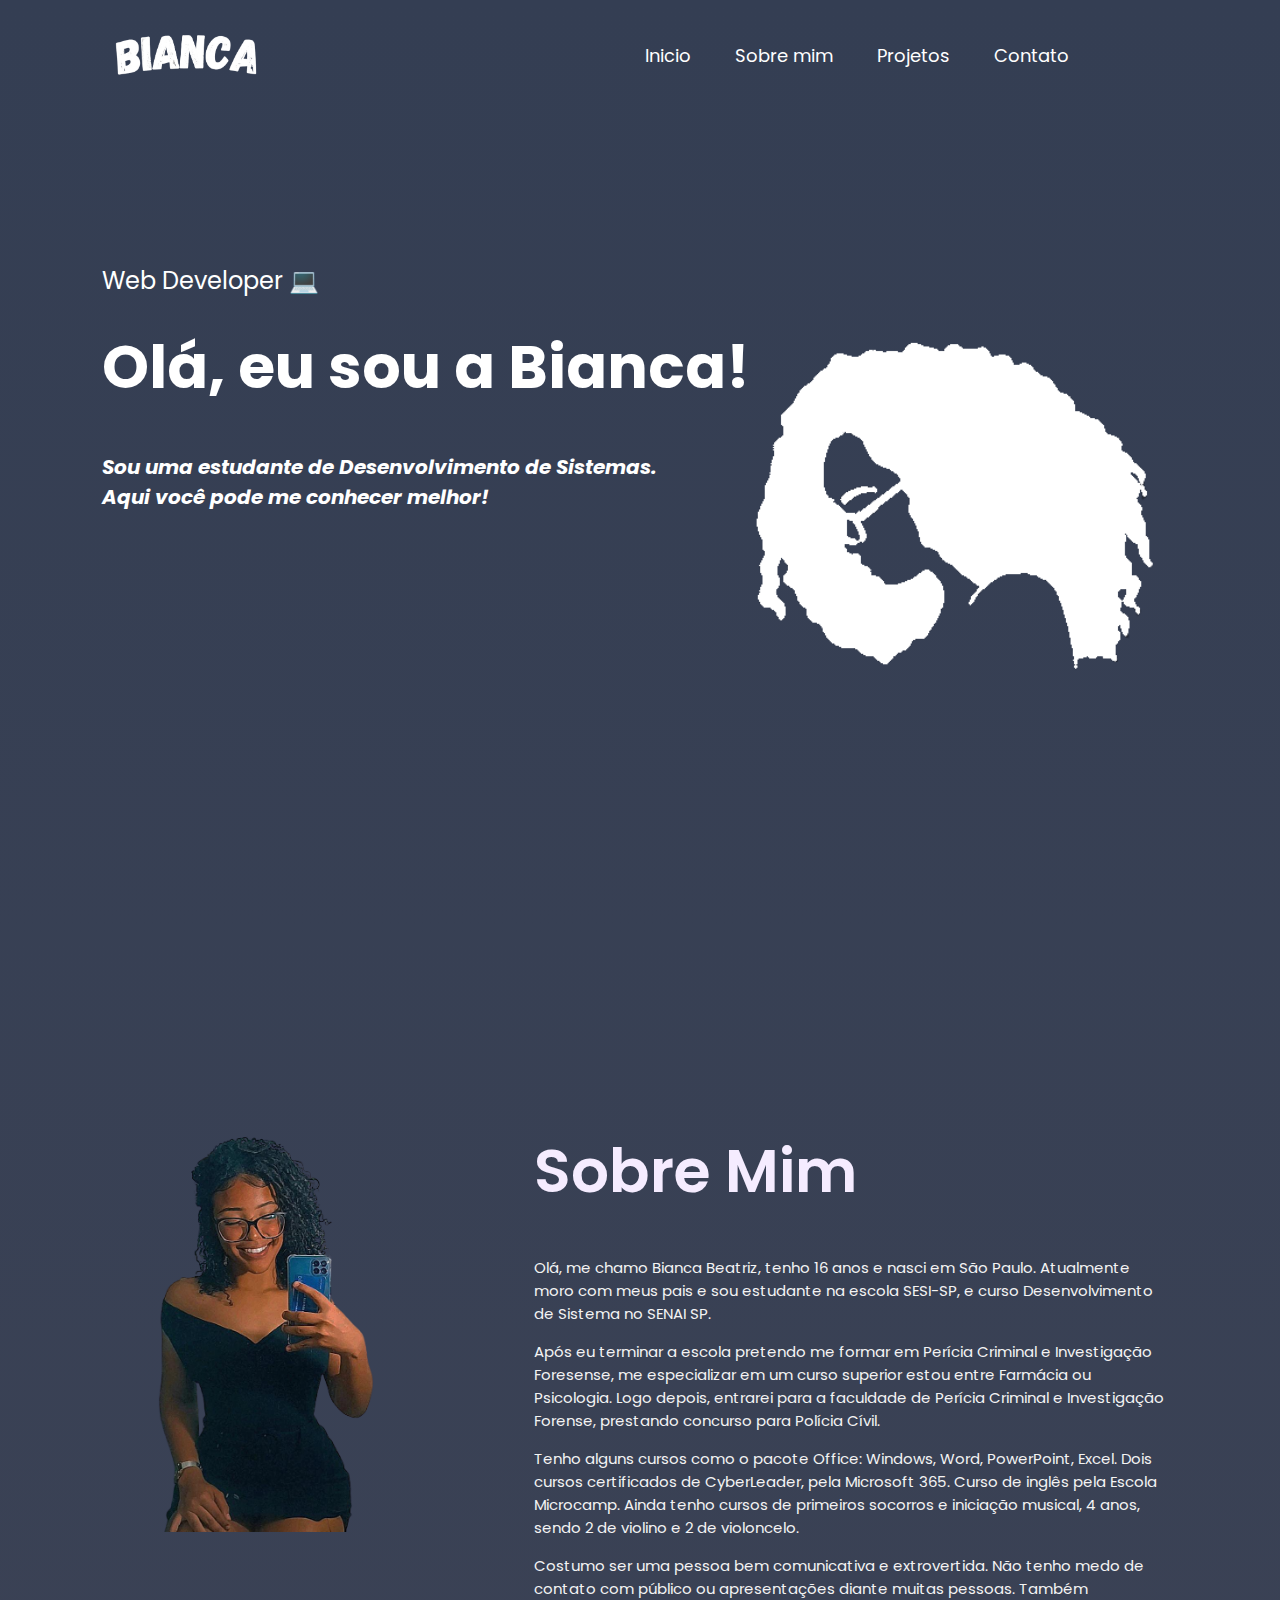
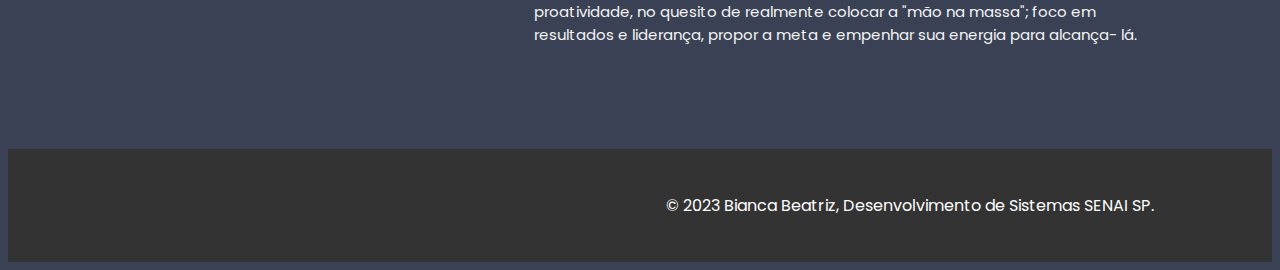
<file: index.html>
<!DOCTYPE html>
<html lang="en">
<head>
    <meta charset="UTF-8">
    <meta http-equiv="X-UA-Compatible" content="IE=edge">
    <meta name="viewport" content="width=device-width, initial-scale=1.0">
    <link rel="shortcut icon" href="img/icons8-b-100.png" type="image/x-icon">
    <link rel="stylesheet" href="estilo.css">
    <title>Meu Portifólio</title>
</head>
<body>
    <div id="header">
        <div class="container">
            <nav>
                <img src="img/BIANCA.png" class="logo">
                <ul>
                    <li><a href="#">Inicio</a></li>
                    <li><a href="#seçao1">Sobre mim</a></li>
                    <li><a href="projetos.html">Projetos</a></li>
                    <li><a href="contato.html">Contato</a></li>
                </ul>
            </nav>
            <div class="header-text">
                <p>Web Developer 💻</p>
                <h1>Olá, eu sou a Bianca! </h1>
                <p><h3>Sou uma estudante de Desenvolvimento de Sistemas.<br>Aqui você pode me conhecer melhor!</h3></p>


            </div>
        </div>
    </div>

    <!----------------sobre mim------------->
    <div id="sobre">
        <div class="container">
            <div class="row">
                <div class="about-col-1">
                    <img src="img/fundobiaaa.png">
                </div>
                <div class="about-col-2">
                    <h1 class="subtitulo" id="seçao1">Sobre Mim </h1>
                    <p>Olá, me chamo Bianca Beatriz, tenho 16 anos e nasci em São Paulo. Atualmente moro com meus pais e sou estudante na escola SESI-SP, 
                        e curso Desenvolvimento de Sistema no SENAI SP. </p>
                <p>Após eu terminar a escola pretendo me formar em Perícia Criminal e Investigação Foresense, me especializar em um curso superior
                    estou entre Farmácia ou Psicologia. Logo depois, entrarei para a faculdade de Perícia Criminal e Investigação Forense, prestando concurso para 
                    Polícia Cívil.
                </p>
                <p>
                    Tenho alguns cursos como o pacote Office: Windows, Word, PowerPoint, Excel. Dois cursos certificados de CyberLeader, pela Microsoft 365. Curso de inglês pela Escola Microcamp.
                    Ainda tenho cursos de primeiros socorros e iniciação musical, 4 anos, sendo 2 de violino e 2 de violoncelo.
                    
                </p>
                <P>
                    Costumo ser uma pessoa bem comunicativa e extrovertida. Não tenho medo de contato com público ou apresentações diante muitas pessoas. Também proatividade, no quesito de realmente colocar a "mão na massa";
                    foco em resultados e liderança, propor a meta e empenhar sua energia para alcança- lá. 
                </P>

                </div>
            </div>
        </div>
    </div>

    <footer class="main-footer">
        <div class="container">
            <div class="row">
                <div class="col-md-2">
                   
                </div>
                <div class="col-md-10">
                    <p> © 2023 Bianca Beatriz, Desenvolvimento de Sistemas SENAI SP.</p>
                </div>
            </div>
        </div>
    </footer>
</file>
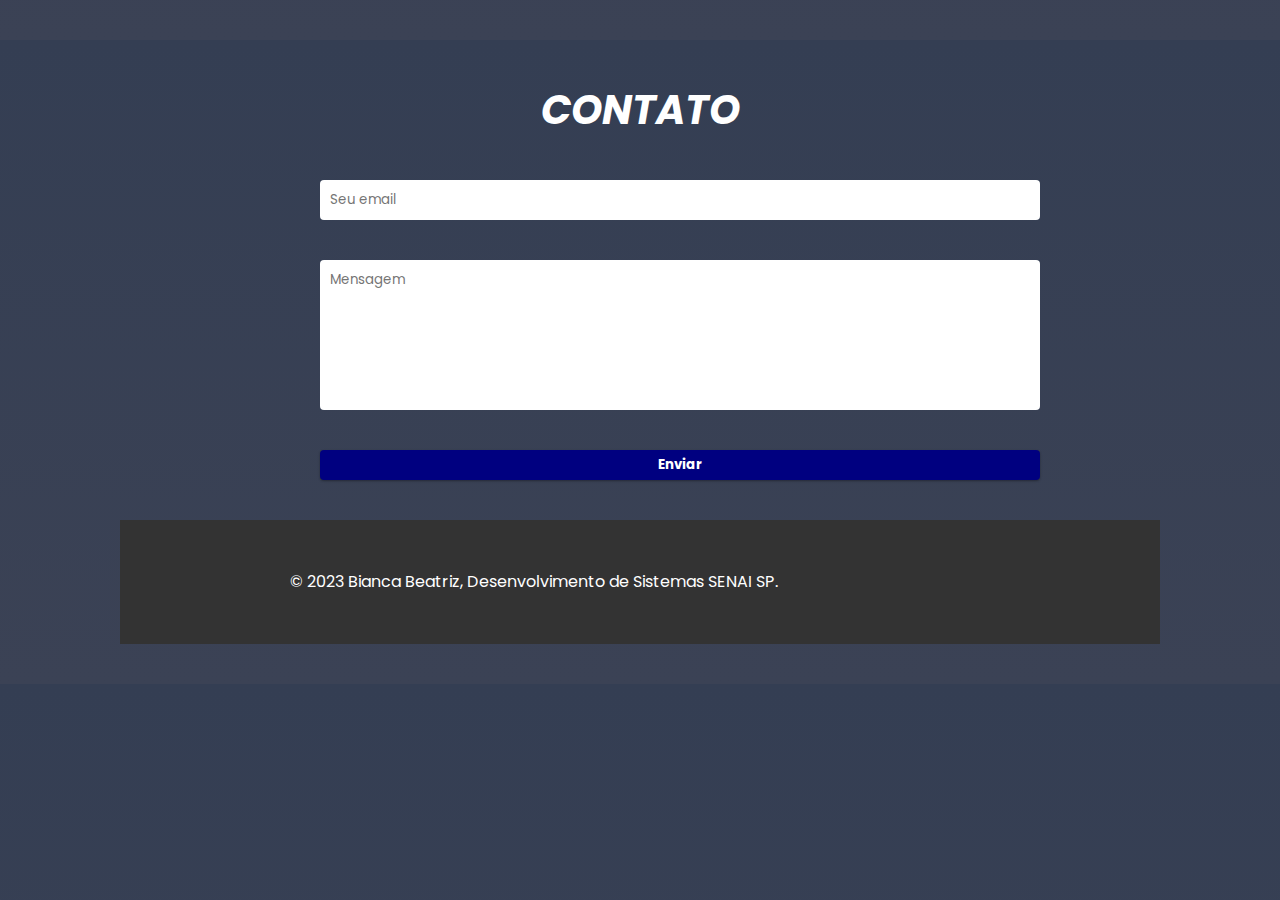
<file: contato.html>
<!DOCTYPE html>
<html lang="pt-br">
<head>
    <meta charset="UTF-8">
    <meta http-equiv="X-UA-Compatible" content="IE=edge">
    <meta name="viewport" content="width=device-width, initial-scale=1.0">
    <link rel="shortcut icon" href="img/icons8-b-100.png" type="image/x-icon">
    <title>Contato</title>
</head>
<body>
   <h4  class="fonte">CONTATO</h4>
    <div class="contact content-body">
        <form method="POST" action="https://formspree.io/email@email.com">
            <input type="hidden" name="_subject" value="Contact request from personal website" />
            <input type="email" name="_replyto" placeholder="Seu email" required>
            <textarea name="message" placeholder="Mensagem" required></textarea>
            <button type="submit">Enviar</button>
        </form>
      </div>

      <footer class="main-footer">
        <div class="container">
            <div class="row">
                <div class="col-md-2">
                   
                </div>
                <div class="col-md-10">
                    <p> © 2023 Bianca Beatriz, Desenvolvimento de Sistemas SENAI SP.</p>
                </div>
            </div>
        </div>
    </footer>
    
    
    <style>

@import url('https://fonts.googleapis.com/css2?family=Montserrat:wght@400;500&family=Pathway+Extreme:ital,wght@1,100&family=Poppins&family=Schibsted+Grotesk:ital@0;1&display=swap');
*{
    margin: 40px;
    padding: 0;
    border: 0;
    box-sizing: border-box;
    font-family: "Poppins", sans-serif;
}

body{
    background: linear-gradient(#343e53, #3b4255);
    
    color: rgb(255, 255, 255);
}

        .contact {
        max-width: 800px;
        margin: 0 auto;
      }
      
      .contact input, .contact textarea {
        display: block;
        width: 100%;
        padding: 10px;
        border-radius: 4px;
        border: none;
        margin-bottom: 10px;
        background: #fff;
        color: black;
        -webkit-transition: .5s ease all;
        transition: .5s ease all;
      }
      
      .contact textarea {
        height: 150px;
        resize: none;
      }
      
      .contact button {
        display: block;
        width: 100%;
        background: navy;
        border-radius: 4px;
        padding: 5px 10px;
        border: none;
        color: #fff;
        font-weight: 700;
        box-shadow: 0 1px 3px rgba(0,0,0,0.12), 0 1px 2px rgba(0,0,0,0.24);
        -webkit-transition: .5s ease all;
        transition: .5s ease all;
      }
      
      .contact button:hover{
        color: lightslategray;
      }
      .white-text {
        color: white;
      }

    .fonte{
        font-size: 40px;
        font-style: italic;
        text-align: center;
        
    }

    .main-footer {
    background-color: #333;
    color: #fff;
    padding: 10px;
}


.main-footer p {
    line-height: 1.5;
}
    </style>
    
</body>
</html>
</file>
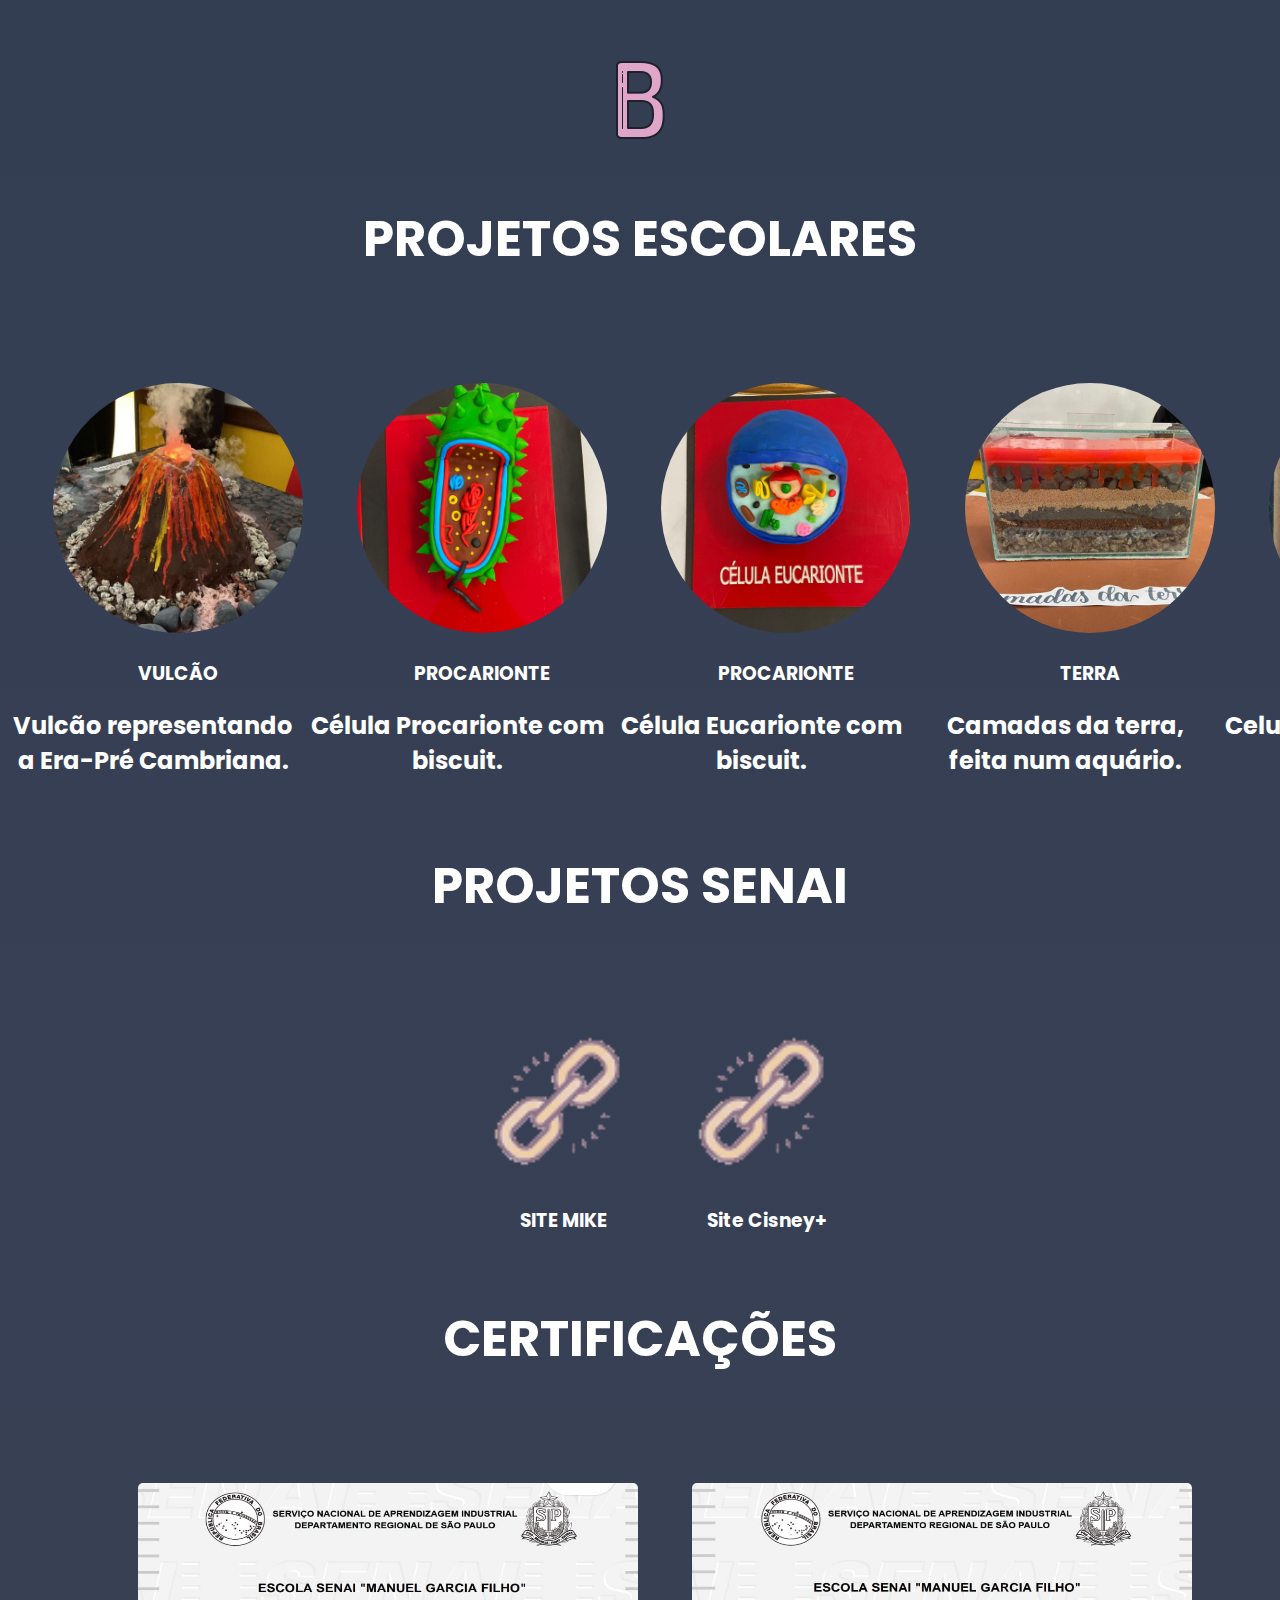
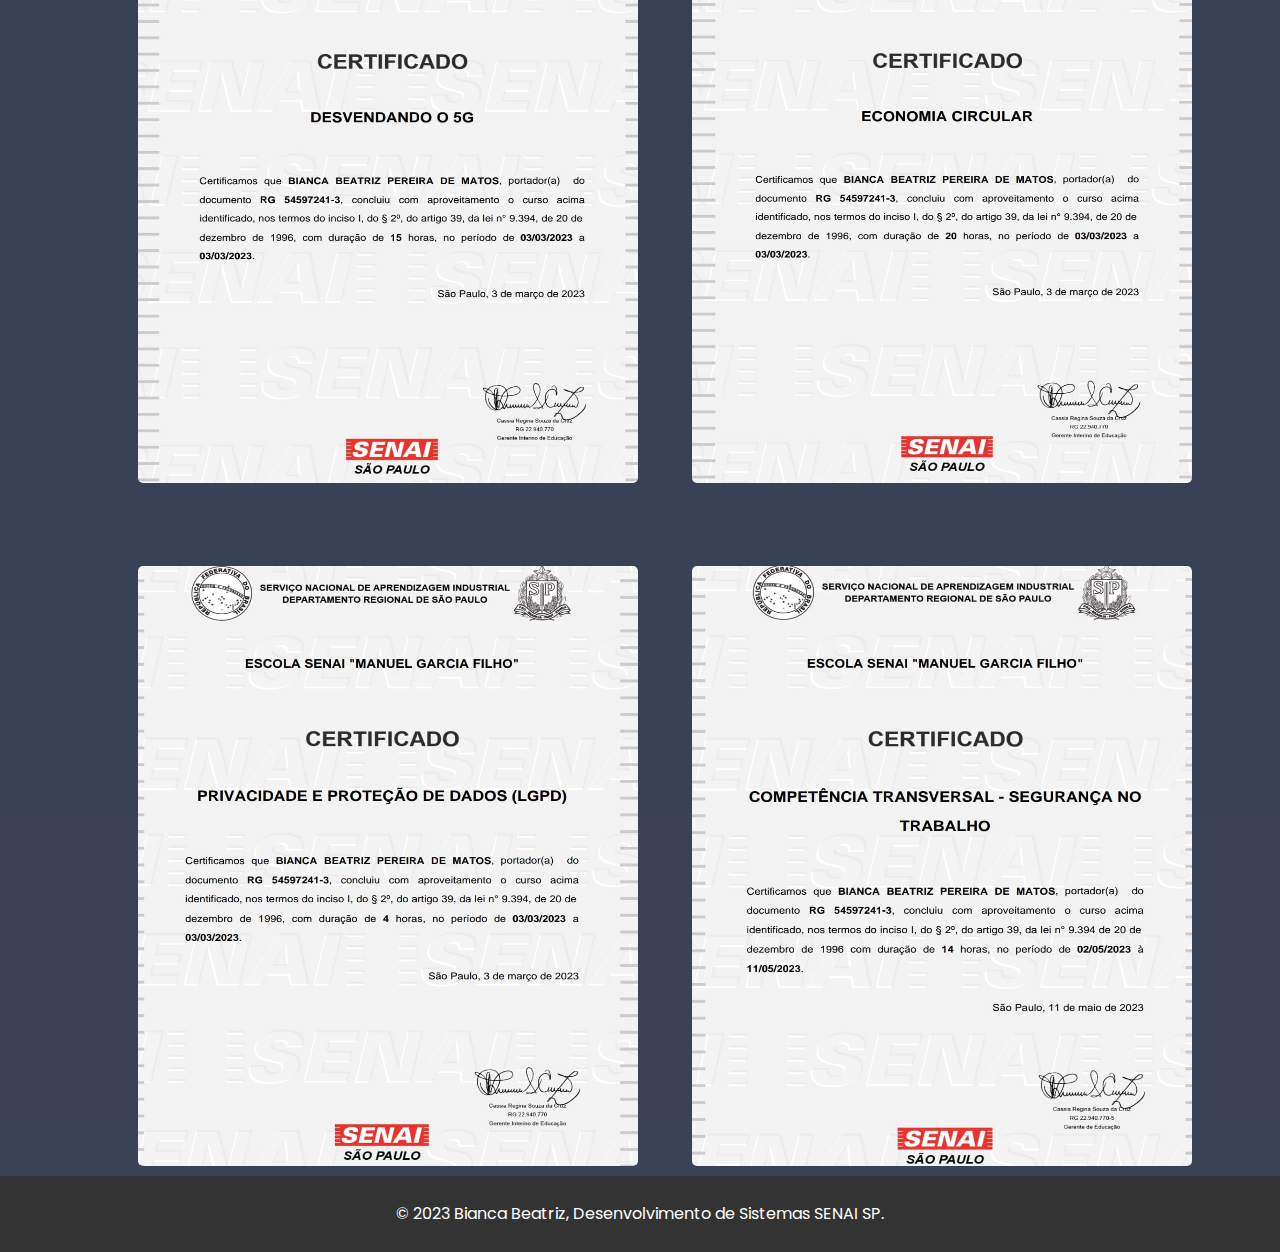
<file: projetos.html>
<!DOCTYPE html>
<html lang="pt-br">
<head>
    <meta charset="UTF-8">
    <meta http-equiv="X-UA-Compatible" content="IE=edge">
    <meta name="viewport" content="width=device-width, initial-scale=1.0">
    <link rel="shortcut icon" href="img/icons8-b-100.png" type="image/x-icon">
    <title>Meus Projetos</title>
</head>
<body>
    <body class="corpoperfil">
        <img src="img/icons8-b-100.png" class="logo" alt="Logo">
        <h1>PROJETOS ESCOLARES</h1>
        <table class="tabelaperfil">
            
            <div class="perfis">

                <!-- Projeto 1 -->
                <td class="coluna">
                    <div class="projeto1">
                        <a href="index.html">
                            <img src="img/vulcao.jpeg" alt="Vulcão"></a>
                            <h3>VULCÃO</h3>
                            <p><h2>Vulcão representando a Era-Pré Cambriana.</p></h2>
                        
                    </div>
                </td>

                <!-- Projeto 2 -->
                <td class="coluna">
                    <div class="projeto1">
                        <a href="index.html">
                            <img src="img/eucarionte.jpeg" alt="Celula"></a>
                            <h3>PROCARIONTE</h3>
                            <p><h2>Célula Procarionte com biscuit.</p></h2>
                        
                    </div>
                </td>

                <!-- Projeto 3 -->
                <td class="coluna">
                    <div class="projeto1">
                        <a href="index.html">
                            <img src="img/procaionte.jpeg" alt="Celula"></a>
                            <h3>PROCARIONTE</h3>
                            <p><h2>Célula Eucarionte com biscuit.</p></h2>
                        
                    </div>
                </td>

                 <!-- Projeto 4 -->
                 <td class="coluna">
                    <div class="projeto1">
                        <a href="index.html">
                            <img src="img/camadas.jpeg" alt="Camadas"></a>
                            <h3>TERRA</h3>
                            <p><h2>Camadas da terra, feita num aquário.</p></h2>
                        
                    </div>
                </td>

                 <!-- Projeto 5 -->
                 <td class="coluna">
                    <div class="projeto5">
                        <a href="index.html">
                            <img src="img/celula.jpeg" alt="Celula"></a>
                            <h3>CELULA</h3>
                            <p><h2>Celula em MDF, lida por aplicativo.</p></h2>
                        
                    </div>
                </td>




            </div>
        </table>


        <body class="corpoperfil">
           
            <h1>PROJETOS SENAI</h1>
            <table class="tabelaperfil">
                
                <div class="perfis">
    
                    <!-- Projeto 1 -->
                    <td class="coluna">
                        <div class="projeto2">
                            <a href="https://thebiab.github.io/SiteMike/">
                                <img src="img/gif.gif" alt="Site Mike"></a>
                                <h3>SITE MIKE</h3>
                                
                            
                        </div>
                    </td>
    
                    <!-- Projeto 2 -->
                    <td class="coluna">
                        <div class="projeto2">
                            <a href="https://github.com/thebiab/Cisney.git">
                                <img src="img/gif.gif" alt="Site Cisney+"></a>
                                <h3>Site Cisney+</h3>
                                
                            
                        </div>
                    </td>

                </table>

                <body class="corpoperfil">
           
                    <h1>CERTIFICAÇÕES</h1>
                    <table class="tabelaperfil">
                        
                        <div class="perfis">
            
                           
                            <td class="coluna">
                                <div class="projeto3">
                                    <img src="img/1.jpeg" alt="Certificado"></a>
                                </div>
                            </td>

                            <td class="coluna">
                                <div class="projeto3">
                                    <img src="img/2.jpeg" alt="Certificado"></a>
                                </div>
                            </td>
            
                          
        
                        </table>

                        <table class="tabelaperfil">
                        
                            <div class="perfis">
                
                               
                                <td class="coluna">
                                    <div class="projeto3">
                                        <img src="img/3.jpeg" alt="Certificado"></a>
                                    </div>
                                </td>
    
                                <td class="coluna">
                                    <div class="projeto3">
                                        <img src="img/4.jpeg" alt="Certificado"></a>
                                    </div>
                                </td>
                
                              
            
                            </table>
    

                            <footer class="main-footer">
                                <div class="container">
                                    <div class="row">
                                        <div class="col-md-2">
                                           
                                        </div>
                                        <div class="col-md-10">
                                            <p> © 2023 Bianca Beatriz, Desenvolvimento de Sistemas SENAI SP.</p>
                                        </div>
                                    </div>
                                </div>
                            </footer>

                
                    

            
    
</body>
</html>




<style>
@import url('https://fonts.googleapis.com/css2?family=Montserrat:wght@400;500&family=Pathway+Extreme:ital,wght@1,100&family=Poppins&family=Schibsted+Grotesk:ital@0;1&display=swap');

*{

    font-family: "Poppins", sans-serif;
}

.corpoperfil{
    margin: 0 auto;
    position: relative;
    text-align: center;
    padding-top: 50px;
    background: linear-gradient(#343e53, #3b4255);
    background-repeat: none;
}

img.logo {
    width: 100px;


  }

.corpoperfil h1 {
    font-size: 50px;
    padding-top: 10px;
    color: rgb(255, 255, 255);
}

.tabelaperfil{
    margin: 0 auto;
    padding-top: 70px; 
}

.coluna img{
    margin-left: 50px;
}

.coluna h3{
    margin-left: 50px;
    color: rgb(255, 255, 255);
    font-family: Poppins, sans-serif;
    text-decoration-line: none;
}

/* ----- ANIMAÇÃO DAS IMAGENS ----- */
.projeto1 img:hover{
    box-shadow: 10px 5px 30px #fdfdfde8, -5px 0 30px rgba(95, 188, 255, 0.308);
    transition: all 0.8s;
}
.projeto5 img:hover{
    box-shadow: 10px 5px 30px #fdfdfde8, -5px 0 30px rgba(95, 188, 255, 0.308);
    transition: all 0.8s;
}




/* ----- IMAGENS ----- */
.projeto1 img{
   display: inline-block;
   height: 250px;
   width: 250px;
   border-radius: 250px;
  
   text-decoration: none;
    cursor: pointer;
}

.projeto5 img{
    display: inline-block; 
    height: 250px;
    width: 250px;
    border-radius: 250px;
}

 h2{
    color: #ffffff;
 }


 /* ----- PROJETOS SENAI ----- */

 h1{
    padding-top: 5px;
 }
 
 .projeto2 img{
   display: inline-block;
   height: 150px;
   width: 150px;
   text-decoration: none;
   cursor: pointer;
}

.projeto2 img:hover{
    box-shadow: 10px 5px 30px #fdfdfde8, -5px 0 30px rgba(95, 188, 255, 0.308);
    transition: all 0.8s;
}


 


 /* ----- CERTIFICADOS ----- */

 .projeto3 img{
    display: inline-block; 
    height: 600px;
    width: 500px;
    border-radius: 5px;
    
}

.main-footer {
    background-color: #333;
    color: #fff;
    padding: 10px;
}


.main-footer p {
    line-height: 1.5;
}


</style>
</file>
<file: estilo.css>
@import url('https://fonts.googleapis.com/css2?family=Montserrat:wght@400;500&family=Pathway+Extreme:ital,wght@1,100&family=Poppins&family=Schibsted+Grotesk:ital@0;1&display=swap');
*{
    margin:16;
    padding: 0;
    border: 0;
    box-sizing: border-box;
    font-family: "Poppins", sans-serif;
}

body{
    background: linear-gradient(#343e53, #3b4255);
    color: rgb(255, 255, 255);
}

#header{
    width: 93%;
    height: 110vh;
    background-image: url(./img/oficial.png);
    background-repeat: no-repeat;
    background-position: right ;
    background-size: 12cm;
}

.container{
    padding: 8px 8%;
}

nav{
    display: flex;
    align-items: center;
    justify-content: space-between;
    flex-wrap: wrap;
}

.logo{
    width: 160px;
}

nav ul li{
    display: inline-block;
    list-style: none;
    margin: 10px 20px;
}

nav ul li a{
    color: rgb(255, 255, 255);
    text-decoration: none;
    font-size: 18px;
    position: relative;
    
}

nav ul li a::after{
    content: '';
    width: 0%;
    height: 3px;
    background: #ffffff;
    position: absolute;
    left: 0;
    bottom: -6px;
    transition: 0.5s;
}

nav ul li a:hover::after{
    width: 100%;

}

.header-text{
    margin-top: 17%;
    font-size: 24px;
}

.header-text h1{
    font-size: 60px;
    margin-top: 20px;
}

.header-text h3{
    font-size: 20px;
    align-items: center;
    font-style: italic;
}

/*SOBREMIM*/

#sobre{
    padding: 80px 0;
    color: #f3f3f3;
    font-size: 15px;
}

.row{
    display: flex;
    justify-content: space-between;
    flex-wrap: wrap;
}

.about-col-1{
    flex-basis: 35%;
}
.about-col-1 img{
    width: 120%;
    border-radius: 20px;
    padding-top: 18px;
}

.about-col-2{
    flex-basis:60%;

}

.subtitulo{
    font-size: 60px;
    font-weight: 600;
    color: rgb(245, 236, 255);
}

.main-footer {
    background-color: #333;
    color: #fff;
    padding: 20px;
}



.main-footer p {
   
    text-align: center;
}
</file>
